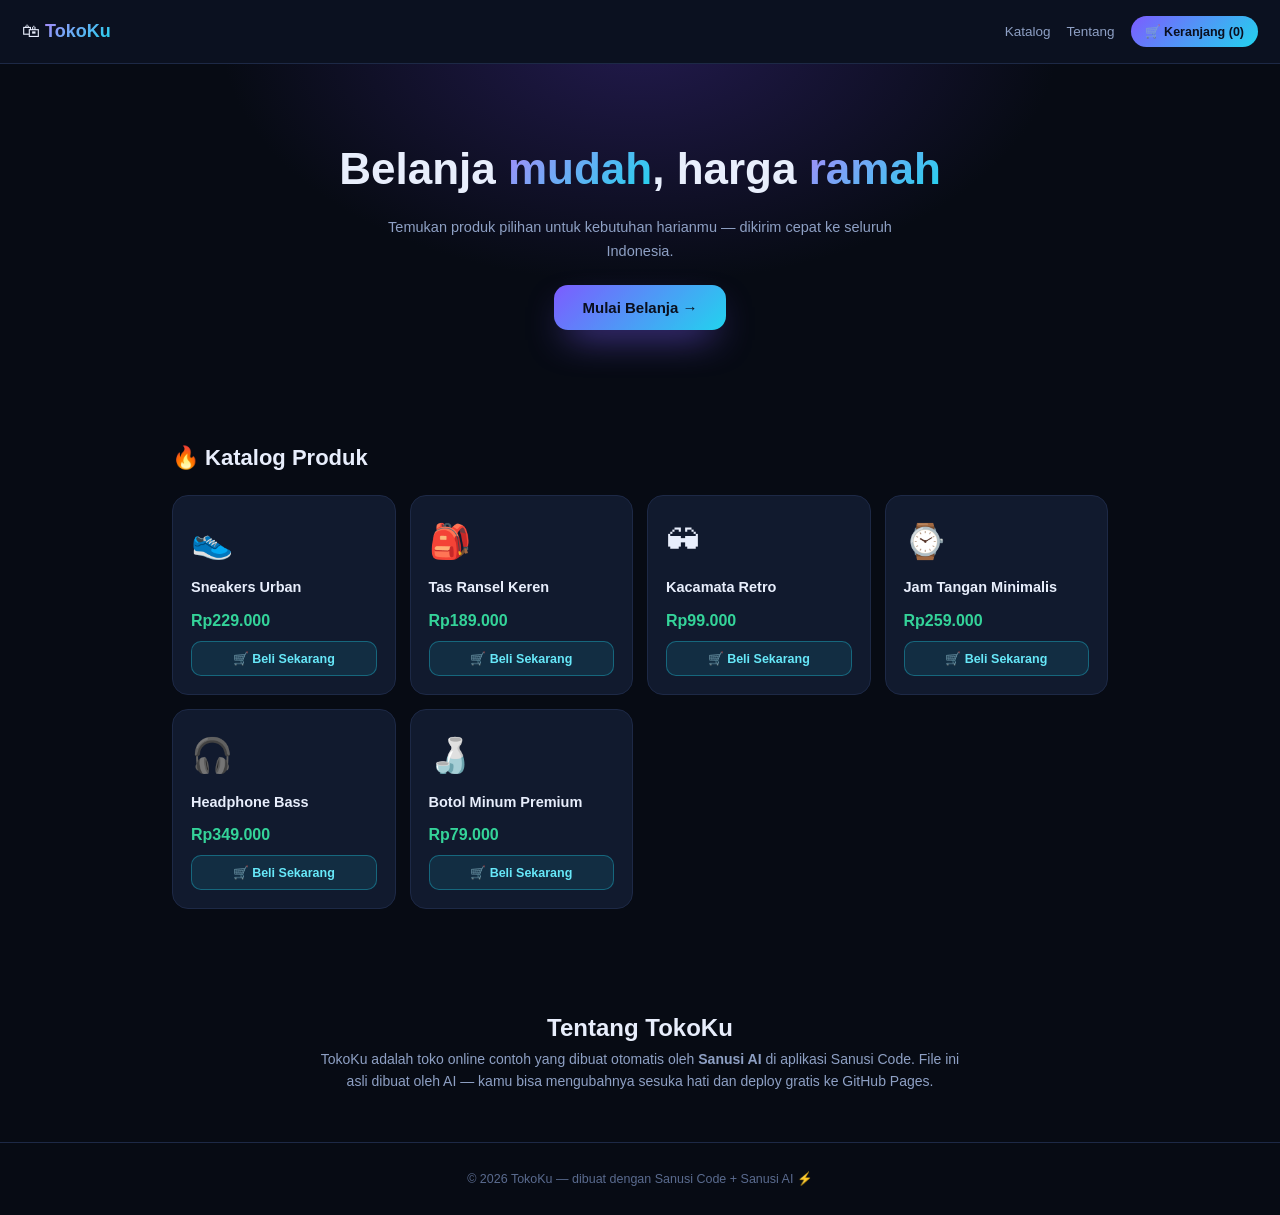
<file: index.html>
<!DOCTYPE html>
<html lang="id">
<head>
<meta charset="utf-8" />
<meta name="viewport" content="width=device-width, initial-scale=1" />
<title>TokoKu — Toko Online</title>
<link rel="stylesheet" href="style.css" />
</head>
<body>
<header class="nav">
  <div class="logo">🛍 <b>TokoKu</b></div>
  <nav>
    <a href="#katalog">Katalog</a>
    <a href="#tentang">Tentang</a>
    <button id="btnCart" class="cart-btn">🛒 Keranjang (<span id="cartCount">0</span>)</button>
  </nav>
</header>

<section class="hero">
  <h1>Belanja <span>mudah</span>, harga <span>ramah</span></h1>
  <p>Temukan produk pilihan untuk kebutuhan harianmu — dikirim cepat ke seluruh Indonesia.</p>
  <button class="cta" onclick="window.location.href='#katalog'">Mulai Belanja →</button>
</section>

<section class="katalog" id="katalog">
  <h2>🔥 Katalog Produk</h2>
  <div class="grid" id="grid"></div>
</section>

<section class="tentang" id="tentang">
  <h2>Tentang TokoKu</h2>
  <p>TokoKu adalah toko online contoh yang dibuat otomatis oleh <b>Sanusi AI</b> di aplikasi Sanusi Code. File ini asli dibuat oleh AI — kamu bisa mengubahnya sesuka hati dan deploy gratis ke GitHub Pages.</p>
</section>

<footer>© 2026 TokoKu — dibuat dengan Sanusi Code + Sanusi AI ⚡</footer>

<script src="app.js"></script>
</body>
</html>
</file>
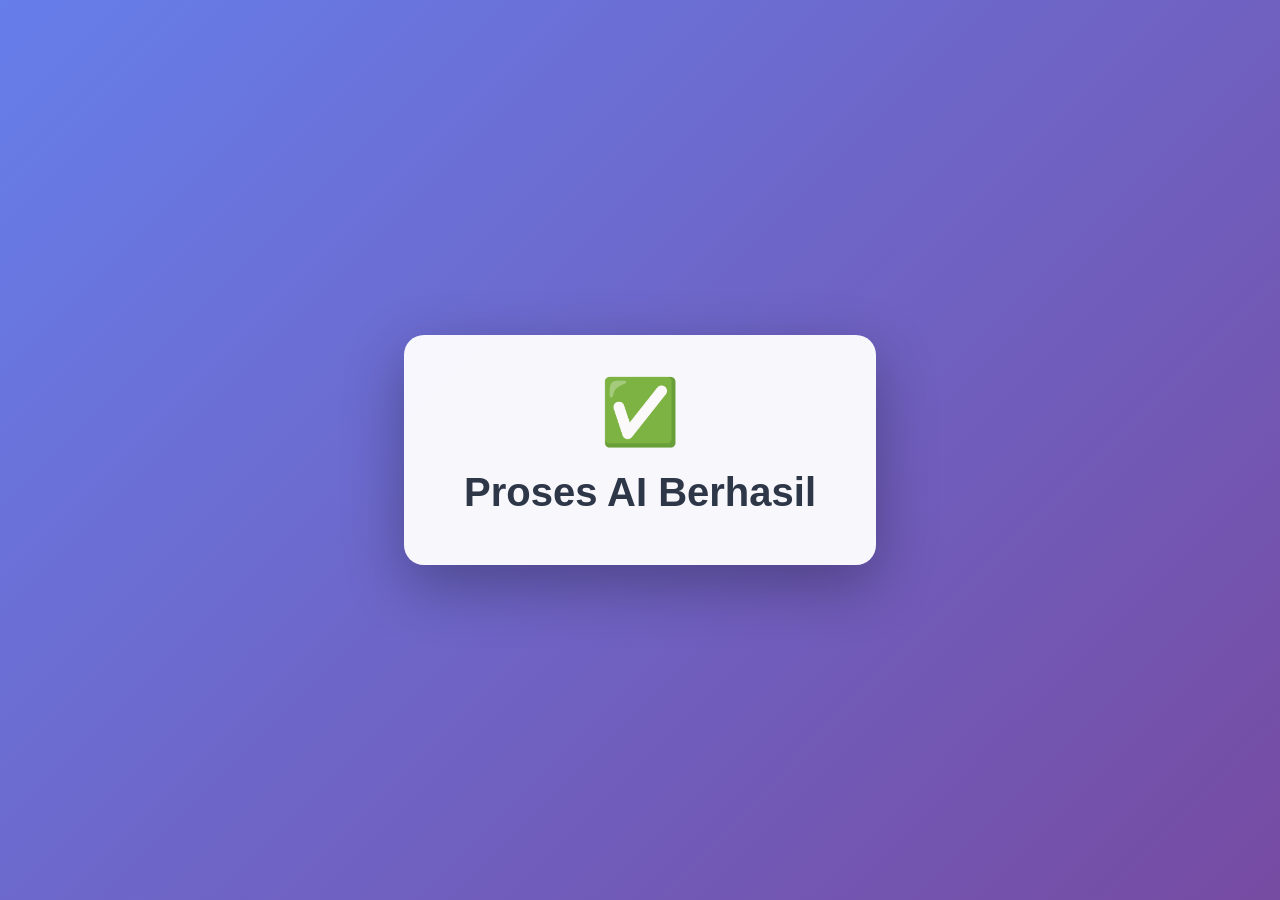
<file: tes.html>
<!DOCTYPE html>
<html lang="id">
<head>
    <meta charset="UTF-8">
    <meta name="viewport" content="width=device-width, initial-scale=1.0">
    <title>Proses AI Berhasil</title>
    <style>
        * {
            margin: 0;
            padding: 0;
            box-sizing: border-box;
        }

        body {
            font-family: 'Segoe UI', Tahoma, Geneva, Verdana, sans-serif;
            background: linear-gradient(135deg, #667eea 0%, #764ba2 100%);
            min-height: 100vh;
            display: flex;
            justify-content: center;
            align-items: center;
            color: #333;
        }

        .container {
            text-align: center;
            padding: 40px 60px;
            background: rgba(255, 255, 255, 0.95);
            border-radius: 20px;
            box-shadow: 0 20px 60px rgba(0, 0, 0, 0.3);
            animation: fadeInUp 0.6s ease-out;
        }

        h1 {
            font-size: 2.5rem;
            color: #2d3748;
            margin-bottom: 10px;
        }

        .icon {
            font-size: 4rem;
            margin-bottom: 20px;
            animation: bounce 1s infinite alternate;
        }

        @keyframes fadeInUp {
            from {
                opacity: 0;
                transform: translateY(30px);
            }
            to {
                opacity: 1;
                transform: translateY(0);
            }
        }

        @keyframes bounce {
            from {
                transform: translateY(0);
            }
            to {
                transform: translateY(-10px);
            }
        }

        @media (max-width: 600px) {
            .container {
                padding: 30px 20px;
            }

            h1 {
                font-size: 1.8rem;
            }

            .icon {
                font-size: 3rem;
            }
        }
    </style>
</head>
<body>
    <div class="container">
        <div class="icon">✅</div>
        <h1>Proses AI Berhasil</h1>
    </div>
</body>
</html>
</file>
<file: style.css>
* { margin: 0; padding: 0; box-sizing: border-box; }
body {
  font-family: -apple-system, BlinkMacSystemFont, "Segoe UI", Roboto, Arial, sans-serif;
  background: #070b14; color: #e8eefc; line-height: 1.6;
}
.nav {
  display: flex; align-items: center; justify-content: space-between;
  padding: 16px 22px; background: #0b1120; border-bottom: 1px solid #1d2946;
  position: sticky; top: 0; z-index: 10;
}
.logo { font-size: 18px; }
.logo b { background: linear-gradient(135deg, #a78bfa, #22d3ee); -webkit-background-clip: text; background-clip: text; color: transparent; }
.nav nav { display: flex; gap: 16px; align-items: center; }
.nav a { color: #8ea0c4; text-decoration: none; font-size: 13.5px; }
.nav a:hover { color: #fff; }
.cart-btn {
  background: linear-gradient(135deg, #7c5cff, #22d3ee); color: #0a0f1e; border: none;
  padding: 8px 14px; border-radius: 999px; font-weight: 800; font-size: 12.5px; cursor: pointer;
}
.hero {
  text-align: center; padding: 70px 22px 60px;
  background: radial-gradient(700px 420px at 50% -10%, #221a4d 0, transparent 60%);
}
.hero h1 { font-size: clamp(26px, 6vw, 44px); margin-bottom: 12px; }
.hero h1 span { background: linear-gradient(135deg, #a78bfa, #22d3ee); -webkit-background-clip: text; background-clip: text; color: transparent; }
.hero p { color: #8ea0c4; max-width: 520px; margin: 0 auto 22px; font-size: 14.5px; }
.cta {
  background: linear-gradient(135deg, #7c5cff, #22d3ee); color: #0a0f1e; border: none;
  padding: 14px 28px; border-radius: 14px; font-weight: 800; font-size: 15px; cursor: pointer;
  box-shadow: 0 16px 38px -14px rgba(124, 92, 255, .9);
}
.katalog { padding: 50px 22px; max-width: 980px; margin: 0 auto; }
.katalog h2 { margin-bottom: 20px; font-size: 22px; }
.grid { display: grid; grid-template-columns: repeat(auto-fill, minmax(200px, 1fr)); gap: 14px; }
.card {
  background: #111a2e; border: 1px solid #1d2946; border-radius: 16px; padding: 18px;
  display: flex; flex-direction: column; gap: 8px; transition: transform .2s;
}
.card:hover { transform: translateY(-3px); border-color: #7c5cff; }
.card .emoji { font-size: 34px; }
.card .nama { font-weight: 800; font-size: 14.5px; }
.card .harga { color: #34d399; font-weight: 800; }
.card .beli {
  margin-top: auto; background: rgba(34, 211, 238, .1); color: #67e8f9; border: 1px solid rgba(34,211,238,.35);
  padding: 9px; border-radius: 10px; font-weight: 800; cursor: pointer; font-size: 12.5px;
}
.tentang { padding: 50px 22px; max-width: 700px; margin: 0 auto; text-align: center; }
.tentang p { color: #8ea0c4; font-size: 14px; }
footer { text-align: center; padding: 26px; color: #5a6b8f; font-size: 12.5px; border-top: 1px solid #1d2946; }
</file>
